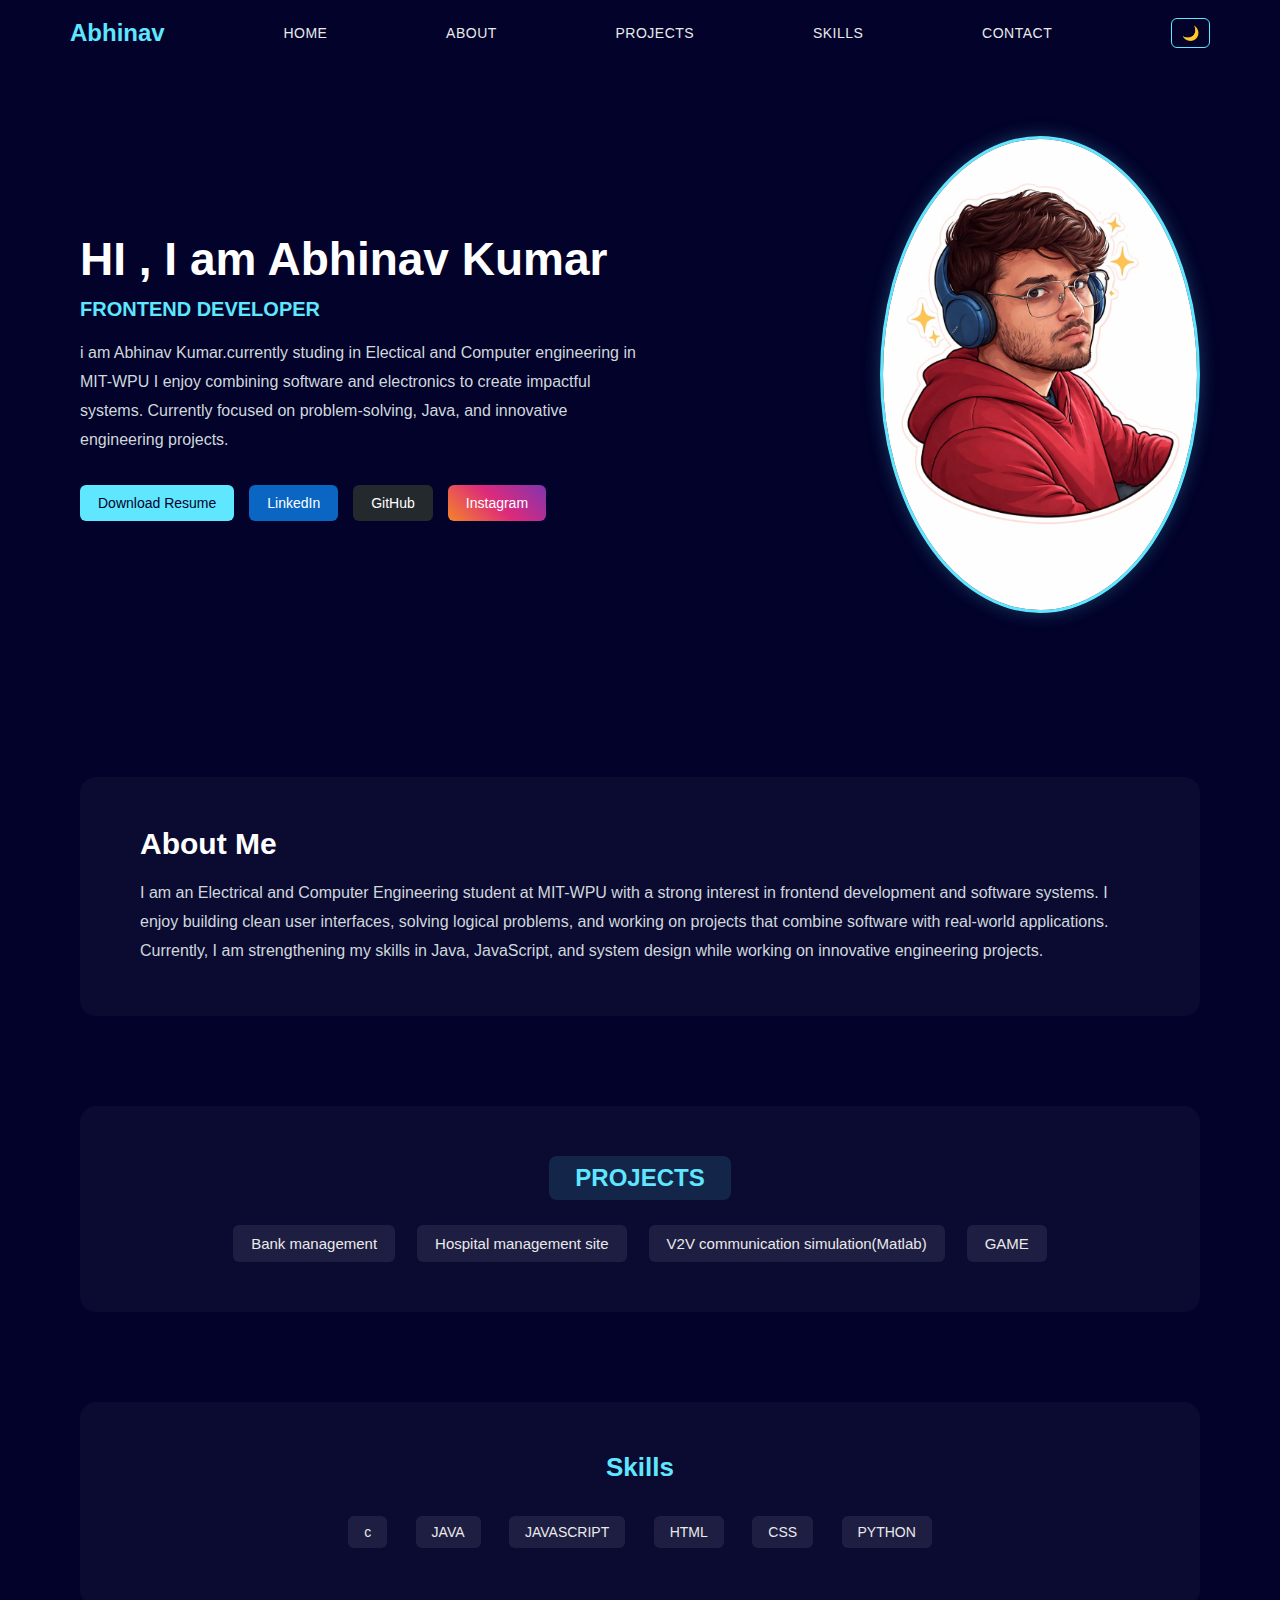
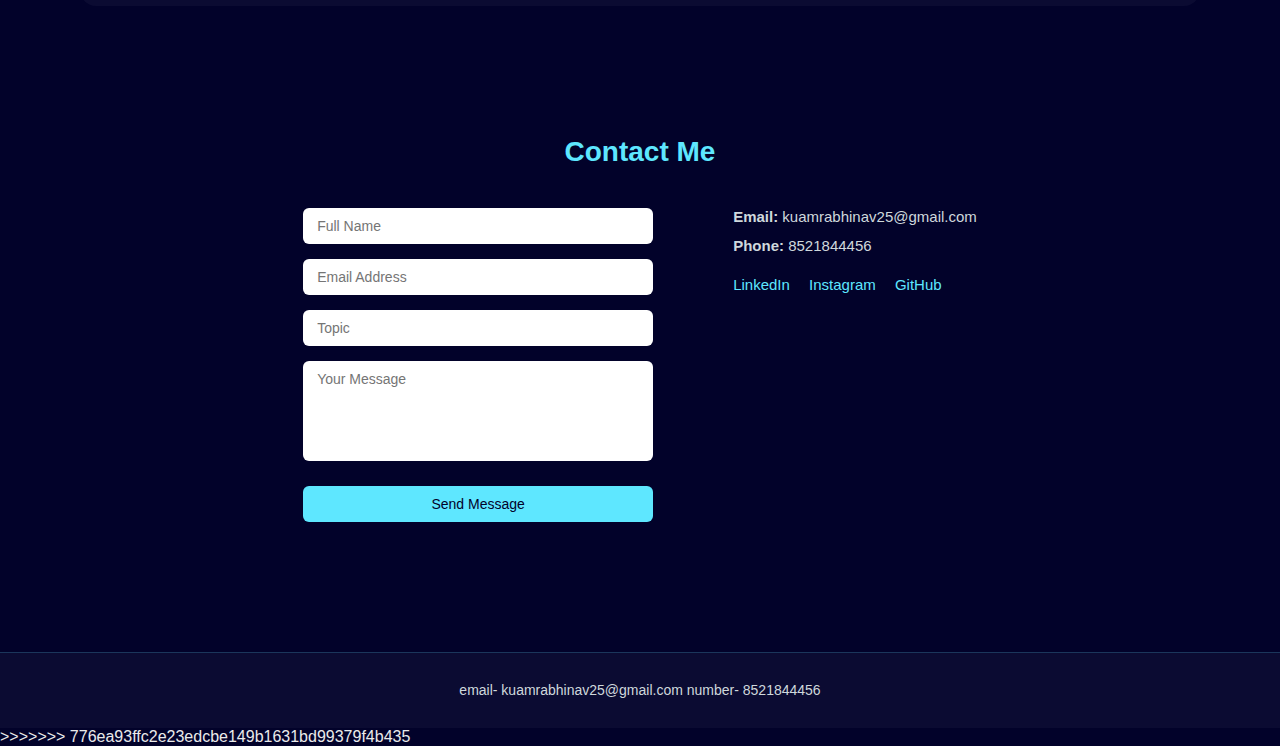
<file: index.html>
<!DOCTYPE html>
<html lang="en">

<head>
    <meta charset="UTF-8">
    <meta name="viewport" content="width=device-width, initial-scale=1.0">
    <title>Abhinav</title>
    <link rel="stylesheet" href="port.css">
</head>

<body>
    <header>
        <nav class="bar">
            <ul>
                <div class="logo">Abhinav</div>

                <li><a href="#home">HOME</a></li>
                <li><a href="#about">ABOUT</a></li>
                <li><a href="#projects">PROJECTS</a></li>
                <li><a href="#skills">SKILLS</a></li>
                <li><a href="#contact">CONTACT</a></li>


                <li>
                    <button id="theme-toggle">🌙</button>
                </li>
            </ul>
        </nav>

    </header>
    <div class="content" id="home">
        <div class="text">
            <h3>HI , I am Abhinav Kumar</h3>
            <h5>FRONTEND DEVELOPER</h5>
            <p>
                i am Abhinav Kumar.currently studing in Electical and Computer engineering in MIT-WPU
                I enjoy combining software and electronics to create impactful systems.
                Currently focused on problem-solving, Java, and innovative engineering projects.
            </p>
            <div class="cta">
                <a href="Abhinav_Resume.pdf" download class="btn resume-btn">
                    Download Resume
                </a>

                <a href="https://www.linkedin.com/in/your-linkedin-username" target="_blank" class="btn linkedin-btn">
                    LinkedIn
                </a>
                <a href="https://github.com/your-github-username" target="_blank" class="btn github-btn">
                    GitHub
                </a>


                <a href="https://www.instagram.com/your-instagram-username" target="_blank" class="btn insta-btn">
                    Instagram
                </a>
            </div>

        </div>
        <div class="image">
            <img src="Abhinavp.jpeg" alt="">
        </div>
    </div>
    <div class="about" id="about">
        <h3>About Me</h3>
        <p>
            I am an Electrical and Computer Engineering student at MIT-WPU with a strong interest
            in frontend development and software systems. I enjoy building clean user interfaces,
            solving logical problems, and working on projects that combine software with real-world
            applications. Currently, I am strengthening my skills in Java, JavaScript, and system
            design while working on innovative engineering projects.
        </p>
    </div>

    <div class="projects" id="projects">
        <div class="title">
            <h4>PROJECTS</h4>
        </div>
        <div class="project-list">
            <div class="p">Bank management</div>
            <div class="p">Hospital management site</div>
            <div class="p">V2V communication simulation(Matlab)</div>
            <div class="p">GAME</div>
        </div>

    </div>
    <div class="skill" id="skills">
        <h3>Skills</h3>
        <div>c</div>
        <div>JAVA</div>
        <div>JAVASCRIPT</div>
        <div>HTML</div>
        <div>CSS</div>
        <div>PYTHON</div>
    </div>
    <div class="contact" id="contact">
        <h3>Contact Me</h3>

        <div class="contact-container">

            <form class="contact-form">
                <input type="text" placeholder="Full Name" required>
                <input type="email" placeholder="Email Address" required>
                <input type="text" placeholder="Topic" required>
                <textarea rows="5" placeholder="Your Message"></textarea>

                <button type="submit">Send Message</button>
            </form>


            <div class="contact-info">
                <p><strong>Email:</strong> kuamrabhinav25@gmail.com</p>
                <p><strong>Phone:</strong> 8521844456</p>

                <div class="social-links">
                    <a href="https://www.linkedin.com/in/your-linkedin-username" target="_blank">
                        LinkedIn
                    </a>
                    <a href="https://www.instagram.com/your-instagram-username" target="_blank">
                        Instagram
                    </a>
                    <a href="https://github.com/your-github-username" target="_blank">
                        GitHub
                    </a>

                </div>
            </div>
        </div>
    </div>

    <footer>
        <div>
            email- kuamrabhinav25@gmail.com
            number- 8521844456
        </div>
    </footer>
</body>
<script src="portfolio.js"></script>
>>>>>>> 776ea93ffc2e23edcbe149b1631bd99379f4b435

</html>
</file>
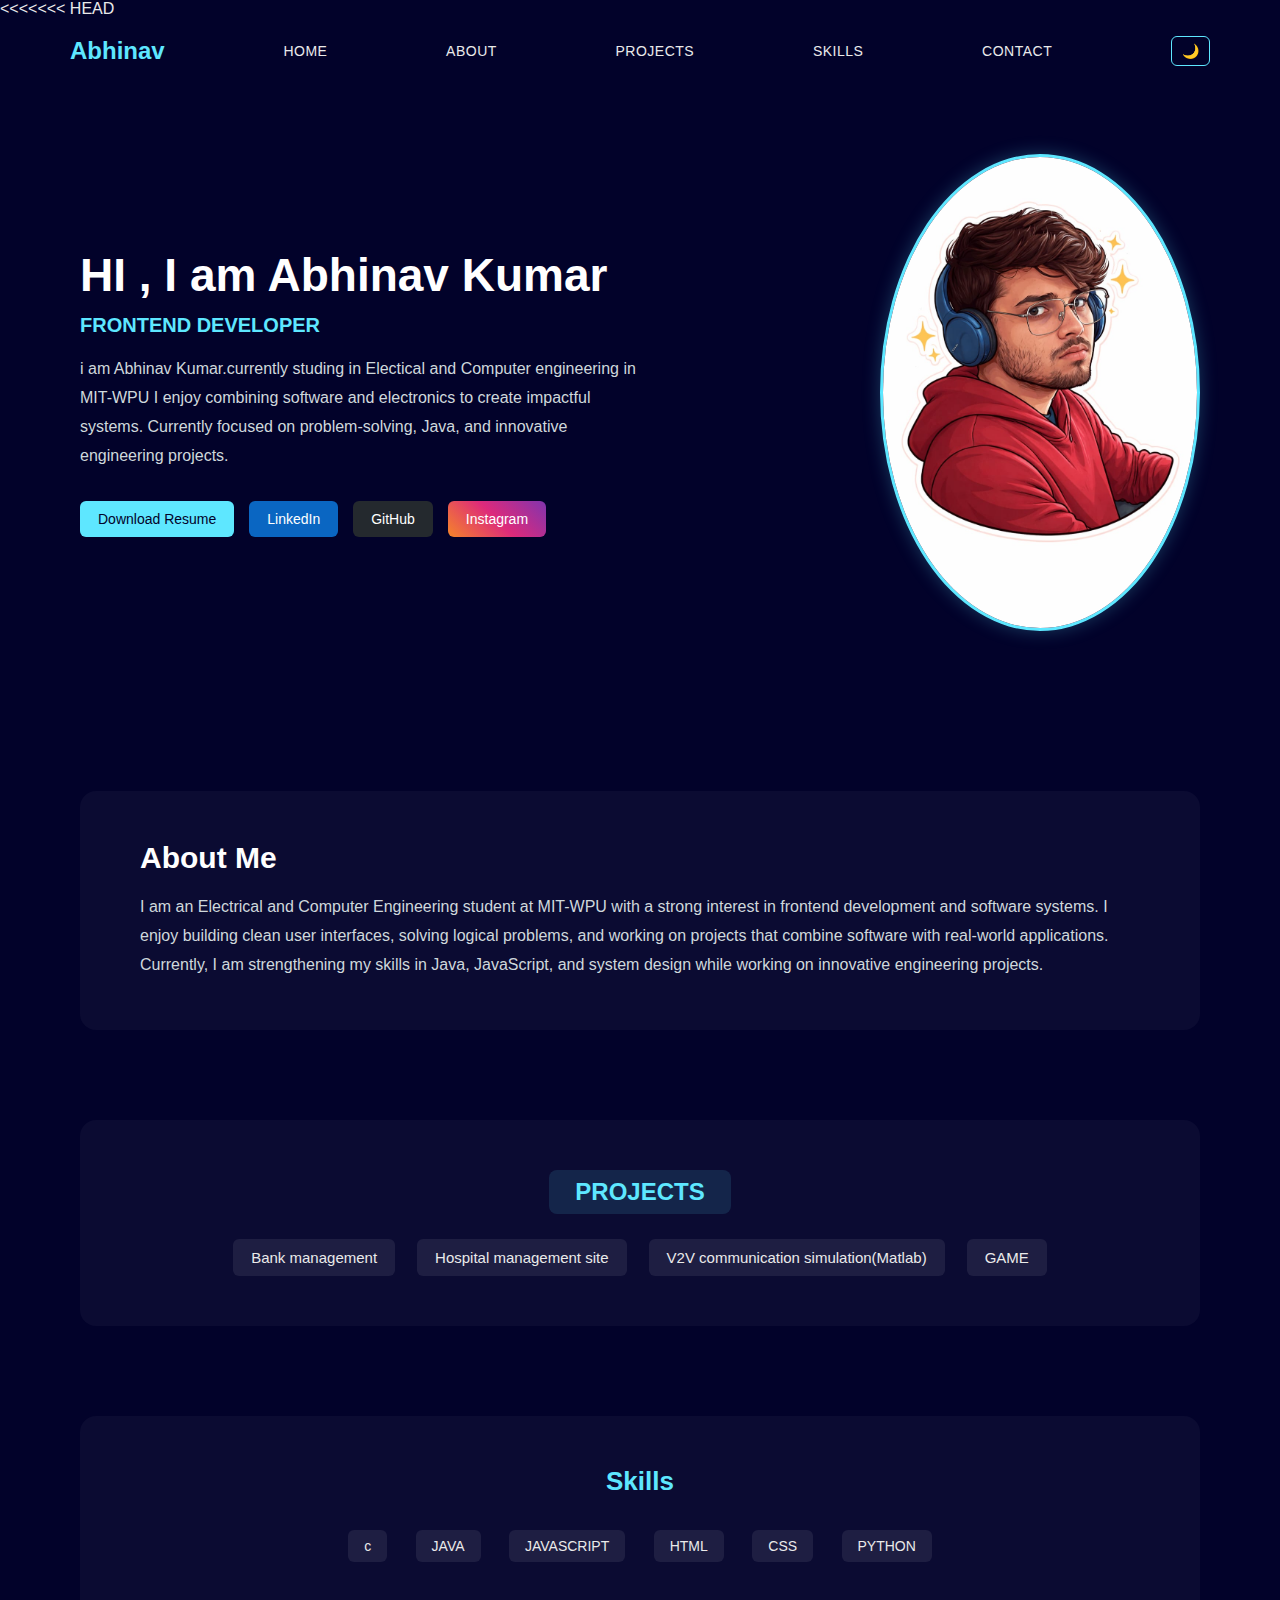
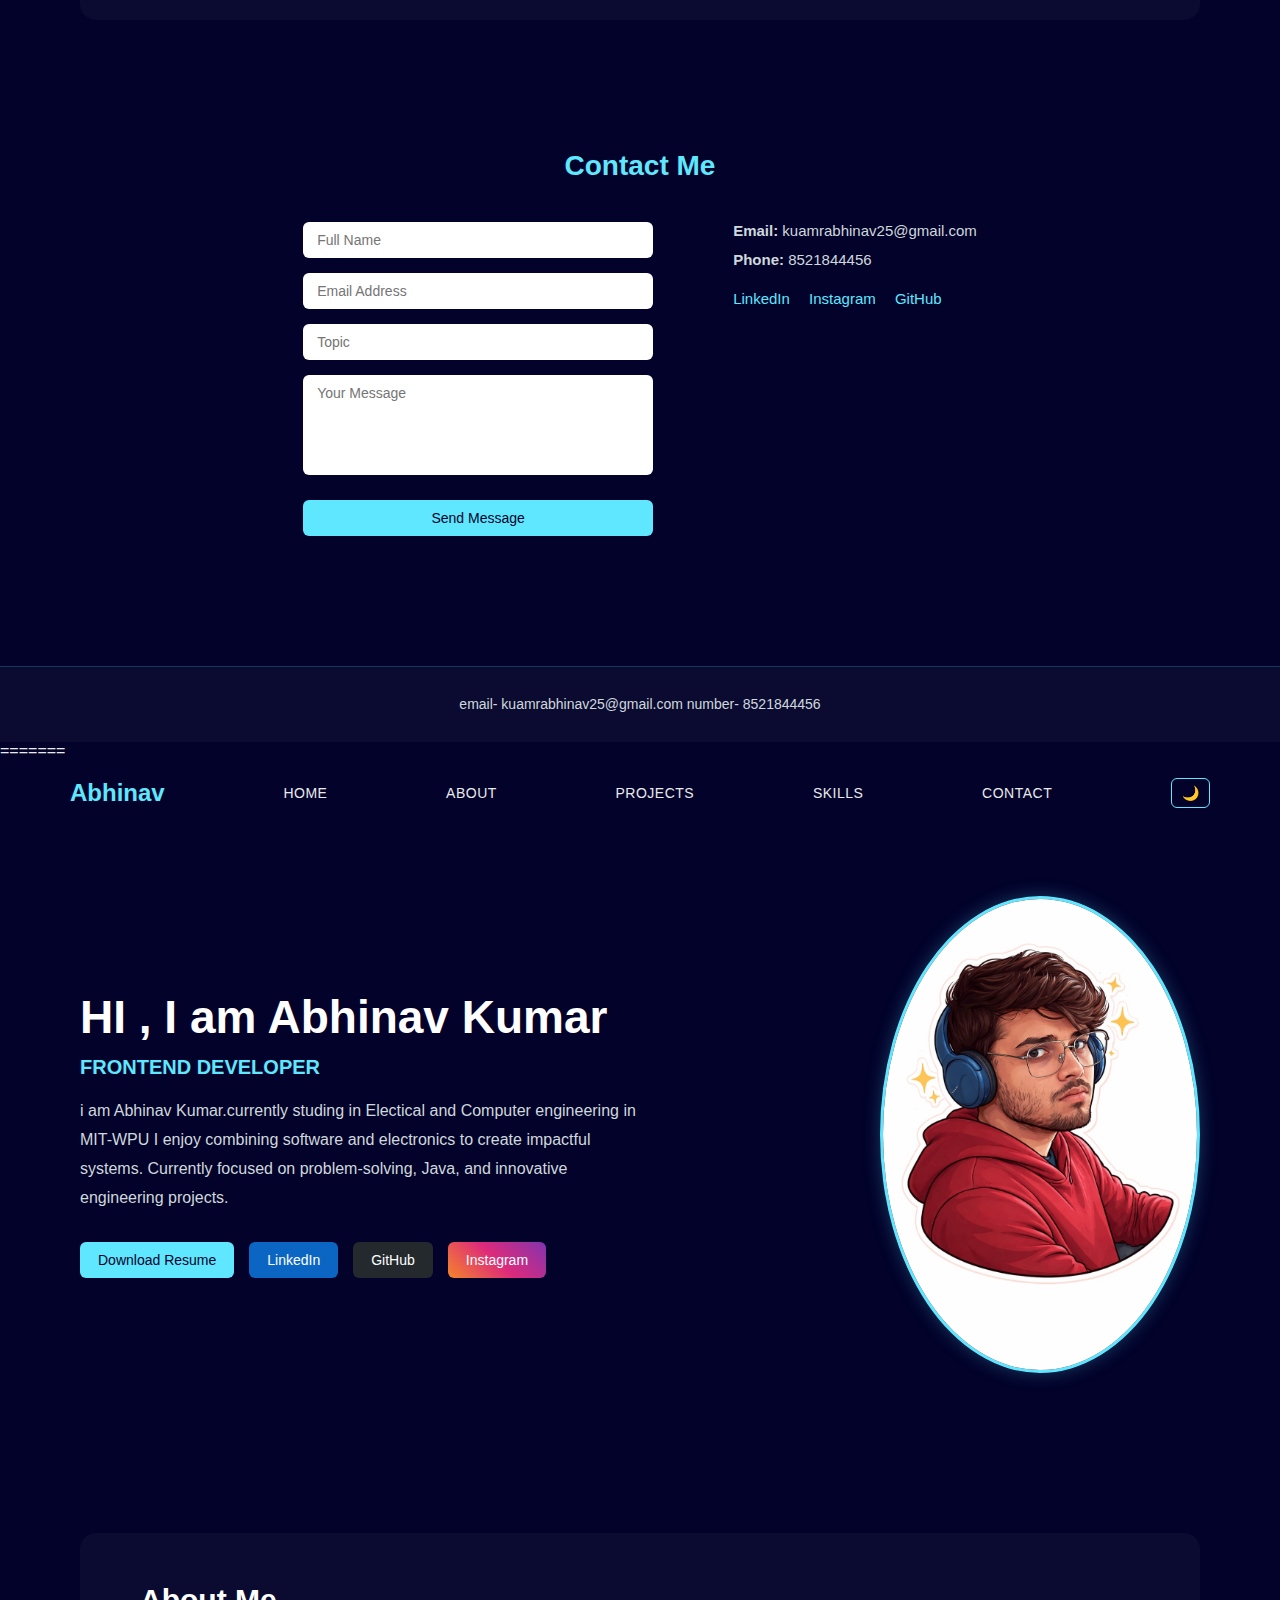
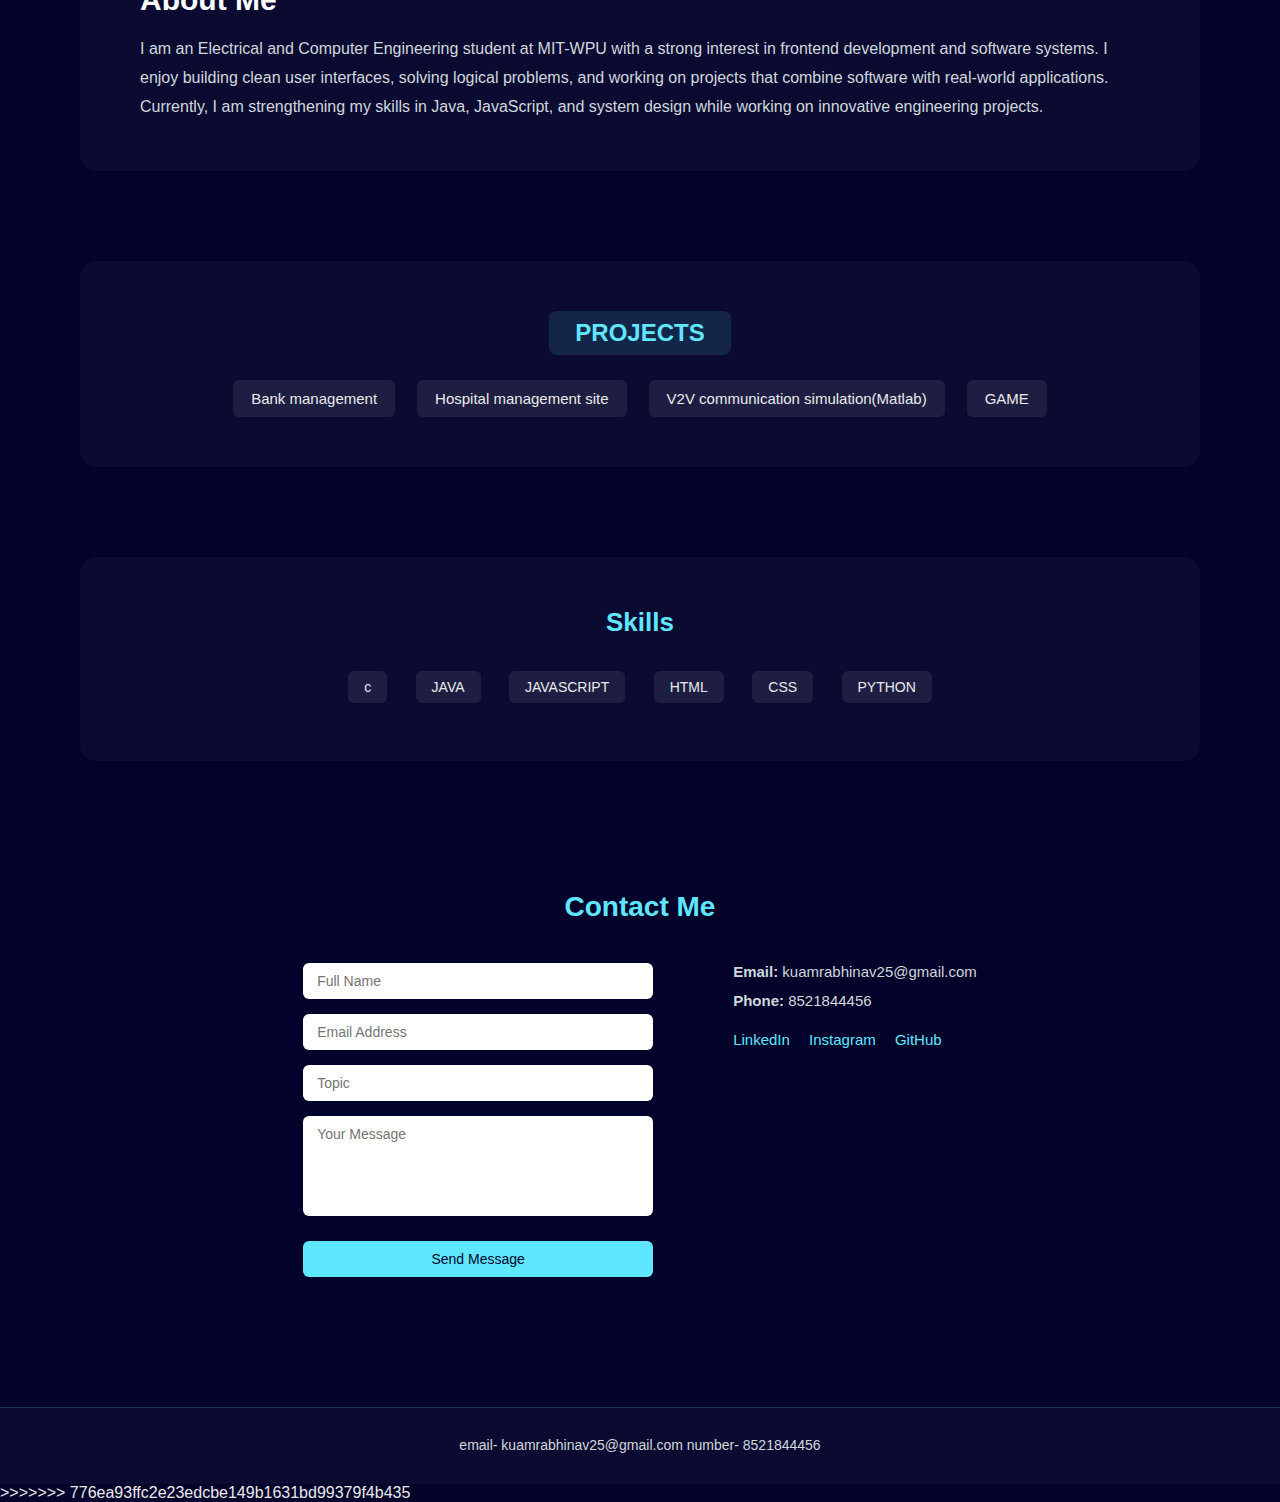
<file: portfolio.html>
<<<<<<< HEAD
<!DOCTYPE html>
<html lang="en">

<head>
    <meta charset="UTF-8">
    <meta name="viewport" content="width=device-width, initial-scale=1.0">
    <title>Abhinav</title>
    <link rel="stylesheet" href="port.css">
</head>

<body>
    <header>
        <nav class="bar">
            <ul>
                <div class="logo">Abhinav</div>

                <li><a href="#home">HOME</a></li>
                <li><a href="#about">ABOUT</a></li>
                <li><a href="#projects">PROJECTS</a></li>
                <li><a href="#skills">SKILLS</a></li>
                <li><a href="#contact">CONTACT</a></li>


                <li>
                    <button id="theme-toggle">🌙</button>
                </li>
            </ul>
        </nav>

    </header>
    <div class="content" id="home">
        <div class="text">
            <h3>HI , I am Abhinav Kumar</h3>
            <h5>FRONTEND DEVELOPER</h5>
            <p>
                i am Abhinav Kumar.currently studing in Electical and Computer engineering in MIT-WPU
                I enjoy combining software and electronics to create impactful systems.
                Currently focused on problem-solving, Java, and innovative engineering projects.
            </p>
            <div class="cta">
                <a href="Abhinav_Resume.pdf" download class="btn resume-btn">
                    Download Resume
                </a>

                <a href="https://www.linkedin.com/in/your-linkedin-username" target="_blank" class="btn linkedin-btn">
                    LinkedIn
                </a>
                <a href="https://github.com/your-github-username" target="_blank" class="btn github-btn">
                    GitHub
                </a>


                <a href="https://www.instagram.com/your-instagram-username" target="_blank" class="btn insta-btn">
                    Instagram
                </a>
            </div>

        </div>
        <div class="image">
            <img src="Abhinavp.jpeg" alt="">
        </div>
    </div>
    <div class="about" id="about">
        <h3>About Me</h3>
        <p>
            I am an Electrical and Computer Engineering student at MIT-WPU with a strong interest
            in frontend development and software systems. I enjoy building clean user interfaces,
            solving logical problems, and working on projects that combine software with real-world
            applications. Currently, I am strengthening my skills in Java, JavaScript, and system
            design while working on innovative engineering projects.
        </p>
    </div>

    <div class="projects" id="projects">
        <div class="title">
            <h4>PROJECTS</h4>
        </div>
        <div class="project-list">
            <div class="p">Bank management</div>
            <div class="p">Hospital management site</div>
            <div class="p">V2V communication simulation(Matlab)</div>
            <div class="p">GAME</div>
        </div>

    </div>
    <div class="skill" id="skills">
        <h3>Skills</h3>
        <div>c</div>
        <div>JAVA</div>
        <div>JAVASCRIPT</div>
        <div>HTML</div>
        <div>CSS</div>
        <div>PYTHON</div>
    </div>
    <div class="contact" id="contact">
        <h3>Contact Me</h3>

        <div class="contact-container">

            <form class="contact-form">
                <input type="text" placeholder="Full Name" required>
                <input type="email" placeholder="Email Address" required>
                <input type="text" placeholder="Topic" required>
                <textarea rows="5" placeholder="Your Message"></textarea>

                <button type="submit">Send Message</button>
            </form>


            <div class="contact-info">
                <p><strong>Email:</strong> kuamrabhinav25@gmail.com</p>
                <p><strong>Phone:</strong> 8521844456</p>

                <div class="social-links">
                    <a href="https://www.linkedin.com/in/your-linkedin-username" target="_blank">
                        LinkedIn
                    </a>
                    <a href="https://www.instagram.com/your-instagram-username" target="_blank">
                        Instagram
                    </a>
                    <a href="https://github.com/your-github-username" target="_blank">
                        GitHub
                    </a>

                </div>
            </div>
        </div>
    </div>

    <footer>
        <div>
            email- kuamrabhinav25@gmail.com
            number- 8521844456
        </div>
    </footer>
</body>
<script src="portfolio.js"></script>

=======
<!DOCTYPE html>
<html lang="en">

<head>
    <meta charset="UTF-8">
    <meta name="viewport" content="width=device-width, initial-scale=1.0">
    <title>Abhinav</title>
    <link rel="stylesheet" href="port.css">
</head>

<body>
    <header>
        <nav class="bar">
            <ul>
                <div class="logo">Abhinav</div>

                <li><a href="#home">HOME</a></li>
                <li><a href="#about">ABOUT</a></li>
                <li><a href="#projects">PROJECTS</a></li>
                <li><a href="#skills">SKILLS</a></li>
                <li><a href="#contact">CONTACT</a></li>


                <li>
                    <button id="theme-toggle">🌙</button>
                </li>
            </ul>
        </nav>

    </header>
    <div class="content" id="home">
        <div class="text">
            <h3>HI , I am Abhinav Kumar</h3>
            <h5>FRONTEND DEVELOPER</h5>
            <p>
                i am Abhinav Kumar.currently studing in Electical and Computer engineering in MIT-WPU
                I enjoy combining software and electronics to create impactful systems.
                Currently focused on problem-solving, Java, and innovative engineering projects.
            </p>
            <div class="cta">
                <a href="Abhinav_Resume.pdf" download class="btn resume-btn">
                    Download Resume
                </a>

                <a href="https://www.linkedin.com/in/your-linkedin-username" target="_blank" class="btn linkedin-btn">
                    LinkedIn
                </a>
                <a href="https://github.com/your-github-username" target="_blank" class="btn github-btn">
                    GitHub
                </a>


                <a href="https://www.instagram.com/your-instagram-username" target="_blank" class="btn insta-btn">
                    Instagram
                </a>
            </div>

        </div>
        <div class="image">
            <img src="Abhinavp.jpeg" alt="">
        </div>
    </div>
    <div class="about" id="about">
        <h3>About Me</h3>
        <p>
            I am an Electrical and Computer Engineering student at MIT-WPU with a strong interest
            in frontend development and software systems. I enjoy building clean user interfaces,
            solving logical problems, and working on projects that combine software with real-world
            applications. Currently, I am strengthening my skills in Java, JavaScript, and system
            design while working on innovative engineering projects.
        </p>
    </div>

    <div class="projects" id="projects">
        <div class="title">
            <h4>PROJECTS</h4>
        </div>
        <div class="project-list">
            <div class="p">Bank management</div>
            <div class="p">Hospital management site</div>
            <div class="p">V2V communication simulation(Matlab)</div>
            <div class="p">GAME</div>
        </div>

    </div>
    <div class="skill" id="skills">
        <h3>Skills</h3>
        <div>c</div>
        <div>JAVA</div>
        <div>JAVASCRIPT</div>
        <div>HTML</div>
        <div>CSS</div>
        <div>PYTHON</div>
    </div>
    <div class="contact" id="contact">
        <h3>Contact Me</h3>

        <div class="contact-container">

            <form class="contact-form">
                <input type="text" placeholder="Full Name" required>
                <input type="email" placeholder="Email Address" required>
                <input type="text" placeholder="Topic" required>
                <textarea rows="5" placeholder="Your Message"></textarea>

                <button type="submit">Send Message</button>
            </form>


            <div class="contact-info">
                <p><strong>Email:</strong> kuamrabhinav25@gmail.com</p>
                <p><strong>Phone:</strong> 8521844456</p>

                <div class="social-links">
                    <a href="https://www.linkedin.com/in/your-linkedin-username" target="_blank">
                        LinkedIn
                    </a>
                    <a href="https://www.instagram.com/your-instagram-username" target="_blank">
                        Instagram
                    </a>
                    <a href="https://github.com/your-github-username" target="_blank">
                        GitHub
                    </a>

                </div>
            </div>
        </div>
    </div>

    <footer>
        <div>
            email- kuamrabhinav25@gmail.com
            number- 8521844456
        </div>
    </footer>
</body>
<script src="portfolio.js"></script>

>>>>>>> 776ea93ffc2e23edcbe149b1631bd99379f4b435
</html>
</file>
<file: port.css>
* {
    margin: 0;
    padding: 0;
    box-sizing: border-box;
    font-family: "Segoe UI", Tahoma, sans-serif;
}


body {
    background-color: #02022a;
    color: #eaeaea;
}


.bar {
    padding: 18px 70px;
}

.bar ul {
    display: flex;
    align-items: center;
    justify-content: space-between;
}

.logo {
    font-size: 24px;
    font-weight: 600;
    color: #5ee7ff;
}

.bar li {
    list-style: none;
    cursor: pointer;
    font-size: 14px;
    letter-spacing: 0.5px;
    transition: color 0.3s;
}

.bar li:hover {
    color: #5ee7ff;
}


.bar a {
    text-decoration: none;
    color: #eaeaea;
    transition: color 0.3s;
}

.bar a:hover {
    color: #5ee7ff;
}


#theme-toggle {
    background: none;
    border: 1px solid #5ee7ff;
    color: #5ee7ff;
    padding: 6px 10px;
    border-radius: 6px;
    cursor: pointer;
    font-size: 14px;
}

body.light {
    background-color: #f5f7fa;
    color: #02022a;
}

body.light .bar a,
body.light .bar li {
    color: #02022a;
}

body.light .logo {
    color: #0a66c2;
}

body.light .about,
body.light .projects,
body.light .skill,
body.light footer,
body.light .contact {
    background: rgba(0, 0, 0, 0.05);
}

body.light .p,
body.light .skill div {
    background: rgba(0, 0, 0, 0.08);
}

body.light .title,
body.light h3 {
    color: #0a66c2;
}

body.light #theme-toggle {
    border-color: #02022a;
    color: #02022a;
}



.content {
    display: flex;
    justify-content: space-between;
    align-items: center;
    padding: 70px 80px;
    gap: 40px;
}

.text {
    width: 50%;
}

.text h3 {
    font-size: 46px;
    color: #ffffff;
}

.text h5 {
    font-size: 20px;
    margin: 12px 0 18px;
    color: #5ee7ff;
}

.text p {
    font-size: 16px;
    line-height: 1.8;
    color: #cfd8dc;
}

.image img {
    width: 320px;
    border-radius: 50%;
    border: 3px solid #5ee7ff;
    box-shadow: 0 0 18px rgba(94, 231, 255, 0.25);
}

.cta {
    margin-top: 30px;
    display: flex;
    gap: 15px;
    flex-wrap: wrap;
}

.btn {
    padding: 10px 18px;
    font-size: 14px;
    text-decoration: none;
    border-radius: 6px;
    font-weight: 500;
    transition: transform 0.3s, background 0.3s;
}

.resume-btn {
    background: #5ee7ff;
    color: #02022a;
}

.resume-btn:hover {
    background: #4bd4eb;
    transform: translateY(-3px);
}

.linkedin-btn {
    background: #0a66c2;
    color: #ffffff;
}

.linkedin-btn:hover {
    background: #084e96;
    transform: translateY(-3px);
}

.insta-btn {
    background: linear-gradient(45deg, #f58529, #dd2a7b, #8134af);
    color: #ffffff;
}

.insta-btn:hover {
    transform: translateY(-3px);
}


.github-btn {
    background: #24292e;
    color: #ffffff;
}

.about {
    margin: 90px 80px;
    padding: 50px 60px;
    background: rgba(255, 255, 255, 0.04);
    border-radius: 16px;
}

.about h3 {
    font-size: 30px;
    color: #ffffff;
    margin-bottom: 18px;
}

.about p {
    font-size: 16px;
    line-height: 1.8;
    color: #cfd8dc;
}


.github-btn:hover {
    background: #000000;
    transform: translateY(-3px);
}


.projects {
    margin: 90px 80px;
    padding: 50px 60px;
    background: rgba(255, 255, 255, 0.04);
    border-radius: 16px;
    text-align: center;
}


.title {
    display: inline-block;
    padding: 8px 26px;
    font-size: 24px;
    color: #5ee7ff;
    background: rgba(94, 231, 255, 0.12);
    border-radius: 8px;
    margin-bottom: 25px;
}

.project-list {
    display: flex;
    justify-content: center;
    gap: 22px;
    flex-wrap: wrap;
}

.p {
    padding: 10px 18px;
    font-size: 15px;
    background: rgba(255, 255, 255, 0.08);
    border-radius: 6px;
    transition: transform 0.3s, background 0.3s;
}

.p:hover {
    background: rgba(94, 231, 255, 0.18);
    transform: translateY(-4px);
}

.skill {
    margin: 90px 80px;
    padding: 50px 60px;
    background: rgba(255, 255, 255, 0.04);
    border-radius: 16px;
    text-align: center;
}

.skill h3 {
    font-size: 26px;
    color: #5ee7ff;
    margin-bottom: 25px;
}

.skill div {
    display: inline-block;
    margin: 8px 12px;
    padding: 8px 16px;
    background: rgba(255, 255, 255, 0.08);
    border-radius: 6px;
    font-size: 14px;
    transition: background 0.3s;
}

.skill div:hover {
    background: rgba(94, 231, 255, 0.18);
}

.contact {
    margin-top: 90px;
    padding: 40px 80px;
}

.contact h3 {
    text-align: center;
    font-size: 28px;
    color: #5ee7ff;
    margin-bottom: 40px;
}

.contact-container {
    display: flex;
    justify-content: center;
    gap: 80px;

    flex-wrap: wrap;
}

.contact-form {
    display: flex;
    flex-direction: column;
    gap: 15px;
    width: 350px;
}

.contact-form input,
.contact-form textarea {
    padding: 10px 14px;
    border-radius: 6px;
    border: none;
    outline: none;
    font-size: 14px;
}

.contact-form textarea {
    resize: none;
}

.contact-form button {
    margin-top: 10px;
    padding: 10px;
    background: #5ee7ff;
    color: #02022a;
    border: none;
    border-radius: 6px;
    font-size: 14px;
    cursor: pointer;
    transition: background 0.3s;
}

.contact-form button:hover {
    background: #4bd4eb;
}

.contact-info {
    max-width: 300px;
    font-size: 15px;
    color: #cfd8dc;
}

.contact-info p {
    margin-bottom: 12px;
}


.social-links a {
    display: inline-block;
    margin-right: 15px;
    margin-top: 10px;
    text-decoration: none;
    color: #5ee7ff;
    font-weight: 500;
}

.social-links a:hover {
    text-decoration: underline;
}


@media (max-width: 900px) {
    .contact-container {
        flex-direction: column;
        align-items: center;
        gap: 40px;
    }

    .contact {
        padding: 40px 20px;
    }
}



footer {
    margin-top: 90px;
    padding: 25px 20px;
    text-align: center;
    background: rgba(255, 255, 255, 0.04);
    color: #cfd8dc;
    font-size: 14px;
    border-top: 1px solid rgba(94, 231, 255, 0.2);
}

footer div {
    gap: 50px;
    line-height: 1.8;
}

footer span {
    color: #5ee7ff;
    font-weight: 500;
}


@media (max-width: 900px) {
    .content {
        flex-direction: column;
        text-align: center;
        padding: 50px 20px;
    }

    .text {
        width: 100%;
    }

    .image img {
        width: 260px;
    }

    .bar ul {
        flex-wrap: wrap;
        gap: 20px;
    }
}
</file>
